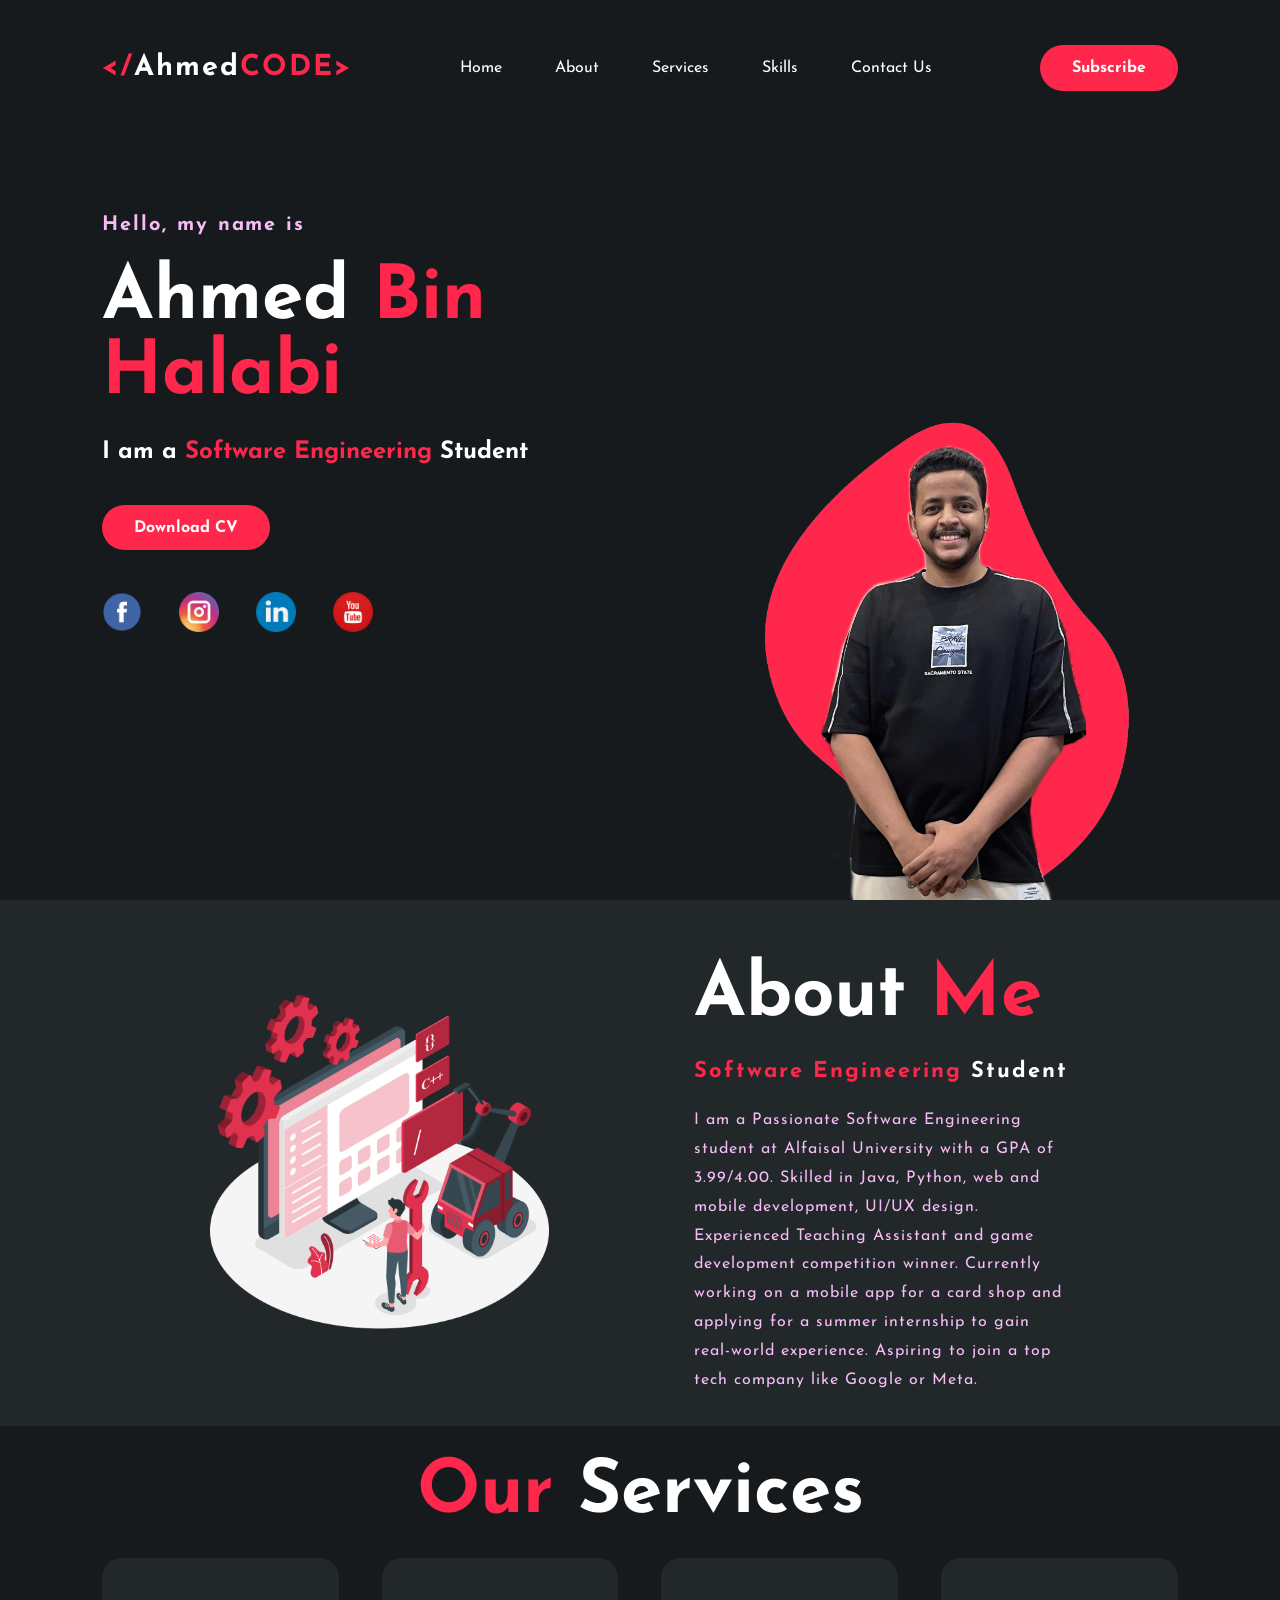
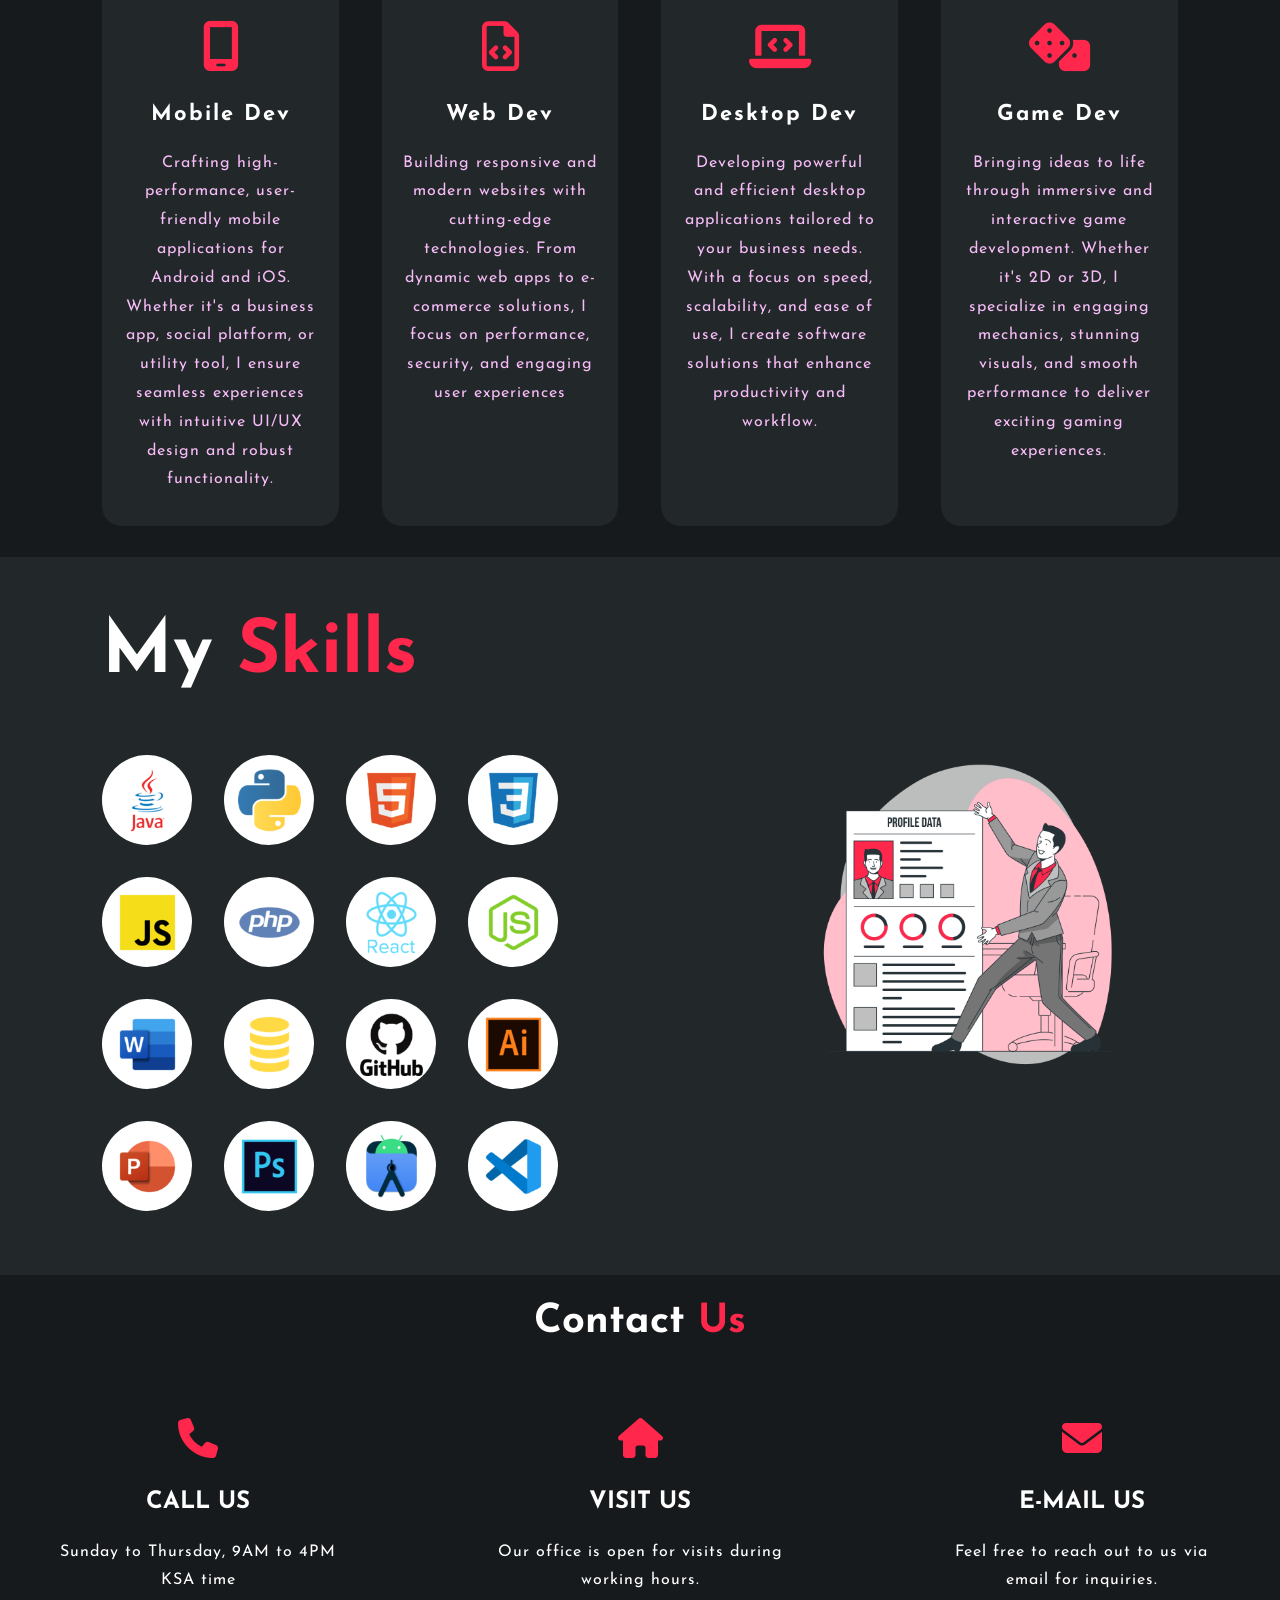
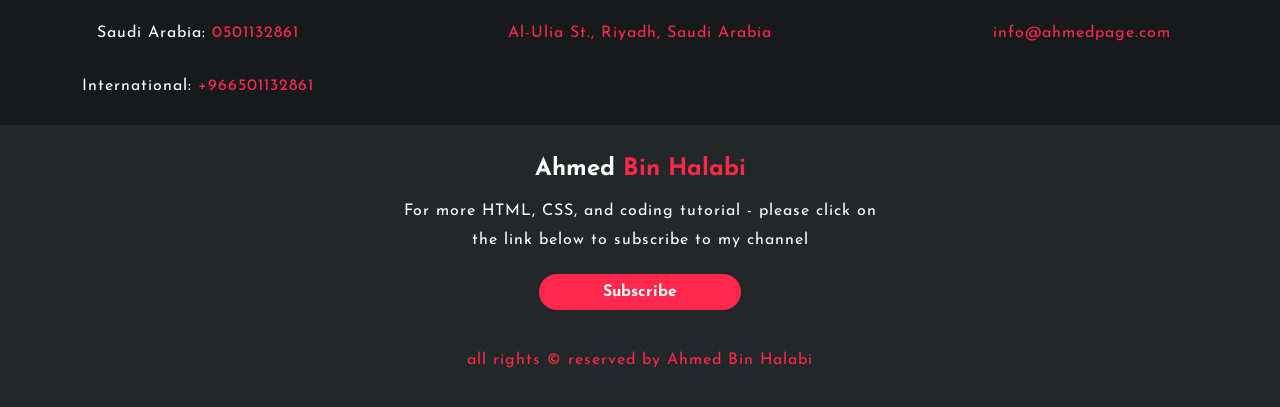
<file: index.html>
<!DOCTYPE html>
<html lang="en">
  <head>
    <meta charset="UTF-8" />
    <meta name="viewport" content="width=device-width, initial-scale=1.0" />
    <meta name="description" content="Jounior Software Engineering Student" />
    <title>My Page - Ahmed Bin Halabi</title>
    <link rel="stylesheet" href="css/style.css" />
    <link
      rel="icon"
      href="icons/augmented_reality_computer_developer_coding_programming_icon_134250.ico"
    />
    <link rel="preconnect" href="https://fonts.googleapis.com" />
    <link rel="preconnect" href="https://fonts.gstatic.com" crossorigin />
    <link
      href=" https://fonts.googleapis.com/css2?family=Josefin+Sans:ital,wght@0,100..700;1,100..700&display=swap"
      rel="stylesheet"
    />
    <link
      rel="stylesheet"
      href="https://cdnjs.cloudflare.com/ajax/libs/font-awesome/6.7.2/css/all.min.css"
      integrity="sha512-Evv84Mr4kqVGRNSgIGL/F/aIDqQb7xQ2vcrdIwxfjThSH8CSR7PBEakCr51Ck+w+/U6swU2Im1vVX0SVk9ABhg=="
      crossorigin="anonymous"
      referrerpolicy="no-referrer"
    />
  </head>
  <body>
    <section class="home" id="home">
      <nav>
        <h2><span>&lt;/</span>Ahmed<span>CODE&gt;</span></h2>
        <ul>
          <li><a href="#home">Home</a></li>
          <li><a href="#about">About</a></li>
          <li><a href="#services">Services</a></li>
          <li><a href="#skills">Skills</a></li>
          <li><a href="#contact-us">Contact Us</a></li>
        </ul>

        <a href="pricing_free_1/" class="btn">Subscribe</a>
      </nav>

      <div class="content">
        <div class="container-texts">
          <h4>Hello, my name is</h4>
          <h1>Ahmed <span>Bin Halabi</span></h1>
          <h3>I am a <span>Software Engineering</span> Student</h3>
          <a
            href="docs/AhmedBinHalabi_CV_Absolute_Internship.pdf"
            class="btn"
            download
            >Download CV</a
          >

          <div class="social">
            <a target="_blank" href="https://www.facebook.com"
              ><img src="imgs/facebook.png" alt=""
            /></a>
            <a target="_blank" href="https://www.instagram.com"
              ><img src="imgs/instagram.png" alt=""
            /></a>
            <a target="_blank" href="https://www.linkedin.com"
              ><img src="imgs/linkedin.png" alt=""
            /></a>
            <a target="_blank" href="https://www.youtube.com"
              ><img src="imgs/youtube.png" alt=""
            /></a>
          </div>
        </div>

        <div class="container-images">
          <img src="imgs/shape.png" alt="" class="shape" />
          <img src="imgs/mypic.png" alt="" class="my-pic" />
        </div>
      </div>
    </section>

    <section class="about" id="about">
      <div class="container-images">
        <img src="imgs/about-me.png" alt="" />
      </div>

      <div class="container-texts">
        <h1>About <span>Me</span></h1>
        <h5><span>Software Engineering</span> Student</h5>
        <p>
          I am a Passionate Software Engineering student at Alfaisal University
          with a GPA of 3.99/4.00. Skilled in Java, Python, web and mobile
          development, UI/UX design. Experienced Teaching Assistant and game
          development competition winner. Currently working on a mobile app for
          a card shop and applying for a summer internship to gain real-world
          experience. Aspiring to join a top tech company like Google or Meta.
        </p>
      </div>
    </section>

    <section class="services" id="services">
      <h1 class="text-center"><span>Our</span> Services</h1>
      <div class="box">
        <div class="card">
          <i class="fa-solid fa-mobile-screen" style="color: #ff274b"></i>
          <h5>Mobile Dev</h5>
          <div class="paragraph">
            <p>
              Crafting high-performance, user-friendly mobile applications for
              Android and iOS. Whether it's a business app, social platform, or
              utility tool, I ensure seamless experiences with intuitive UI/UX
              design and robust functionality.
            </p>
          </div>
        </div>
        <div class="card">
          <i class="fa-regular fa-file-code"></i>
          <h5>Web Dev</h5>
          <div class="paragraph">
            <p>
              Building responsive and modern websites with cutting-edge
              technologies. From dynamic web apps to e-commerce solutions, I
              focus on performance, security, and engaging user experiences
            </p>
          </div>
        </div>
        <div class="card">
          <i class="fa-solid fa-laptop-code"></i>
          <h5>Desktop Dev</h5>
          <div class="paragraph">
            <p>
              Developing powerful and efficient desktop applications tailored to
              your business needs. With a focus on speed, scalability, and ease
              of use, I create software solutions that enhance productivity and
              workflow.
            </p>
          </div>
        </div>
        <div class="card">
          <i class="fa-solid fa-dice"></i>
          <h5>Game Dev</h5>
          <div class="paragraph">
            <p>
              Bringing ideas to life through immersive and interactive game
              development. Whether it's 2D or 3D, I specialize in engaging
              mechanics, stunning visuals, and smooth performance to deliver
              exciting gaming experiences.
            </p>
          </div>
        </div>
      </div>
    </section>

    <section class="skills" id="skills">
      <div class="container-skills">
        <h1>My <span>Skills</span></h1>
        <div class="content-skills">
          <div class="skill"><img src="imgs/java.png" alt="" title="Java" /></div>
          <div class="skill"><img src="imgs/python.png" alt="" title="Python"/></div>
          <div class="skill"><img src="imgs/html.png" alt="" title="HTML"/></div>
          <div class="skill"><img src="imgs/css.png" alt="" title="CSS"/></div>
          <div class="skill"><img src="imgs/js.png" alt="" title="JavaScript"/></div>
          <div class="skill"><img src="imgs/php.png" alt="" title="PHP"/></div>
          <div class="skill"><img src="imgs/react.png" alt="" title="React"/></div>
          <div class="skill"><img src="imgs/jango.png" alt="" title="Jango.js"/></div>
          <div class="skill"><img src="imgs/word.png" alt="" title="Word"/></div>
          <div class="skill"><img src="imgs/sql.png" alt="" title="SQL"/></div>
          <div class="skill"><img src="imgs/github.png" alt="" title="GitHub"/></div>
          <div class="skill">
            <img src="imgs/adobe-illistrator.png" alt="" title="Adobe Illustartor"/>
          </div>
          <div class="skill"><img src="imgs/powerpoint.png" alt="" title="PowerPoint"/></div>
          <div class="skill"><img src="imgs/photoshop.png" alt="" title="Photoshop"/></div>
          <div class="skill"><img src="imgs/androidstudio.png" alt="" title="Android Studio"/></div>
          <div class="skill"><img src="imgs/vscod.png" alt="" title="VS Code"/></div>
        </div>
      </div>

      <div class="container-images">
        <img src="imgs/my-skills.png" alt="" />
      </div>
    </section>

    <section class="contact-us" id="contact-us">
      <h1>Contact <span>Us</span></h1>
      <div class="conatact-methods">
        <div class="phone">
          <i class="fa-solid fa-phone"></i>
          <h3>CALL US</h3>
          <p>Sunday to Thursday, 9AM to 4PM KSA time</p>
          <p>Saudi Arabia: <a href="tel:0501132861">0501132861</a></p>
          <p>International: <a href="tel:+966501132861">+966501132861</a></p>
        </div>
        <div class="location">
          <i class="fa-solid fa-house"></i>
          <h3>VISIT US</h3>
          <p>Our office is open for visits during working hours.</p>
          <p><a href="https://www.googlemap.com">Al-Ulia St., Riyadh, Saudi Arabia</p></a>
        </div>
        <div class="email">
          <i class="fa-solid fa-envelope"></i>
          <h3>E-MAIL US</h3>
          <p>Feel free to reach out to us via email for inquiries.</p>
          <p><a href="mailto:info@ahmedpage.com">info@ahmedpage.com</p></a>
        </div>
      </div>
    </section>

    <footer>
      <div class="content-footer">
        <h2>Ahmed <span>Bin Halabi</span></h2>
        <p>
          For more HTML, CSS, and coding tutorial - please click on the link
          below to subscribe to my channel
        </p>

        <a href="pricing_free_1/index.html" class="btn">Subscribe</a>

        <p class="end">all rights &copy; reserved by Ahmed Bin Halabi</p>
      </div>
    </footer>
  </body>
</html>
</file>
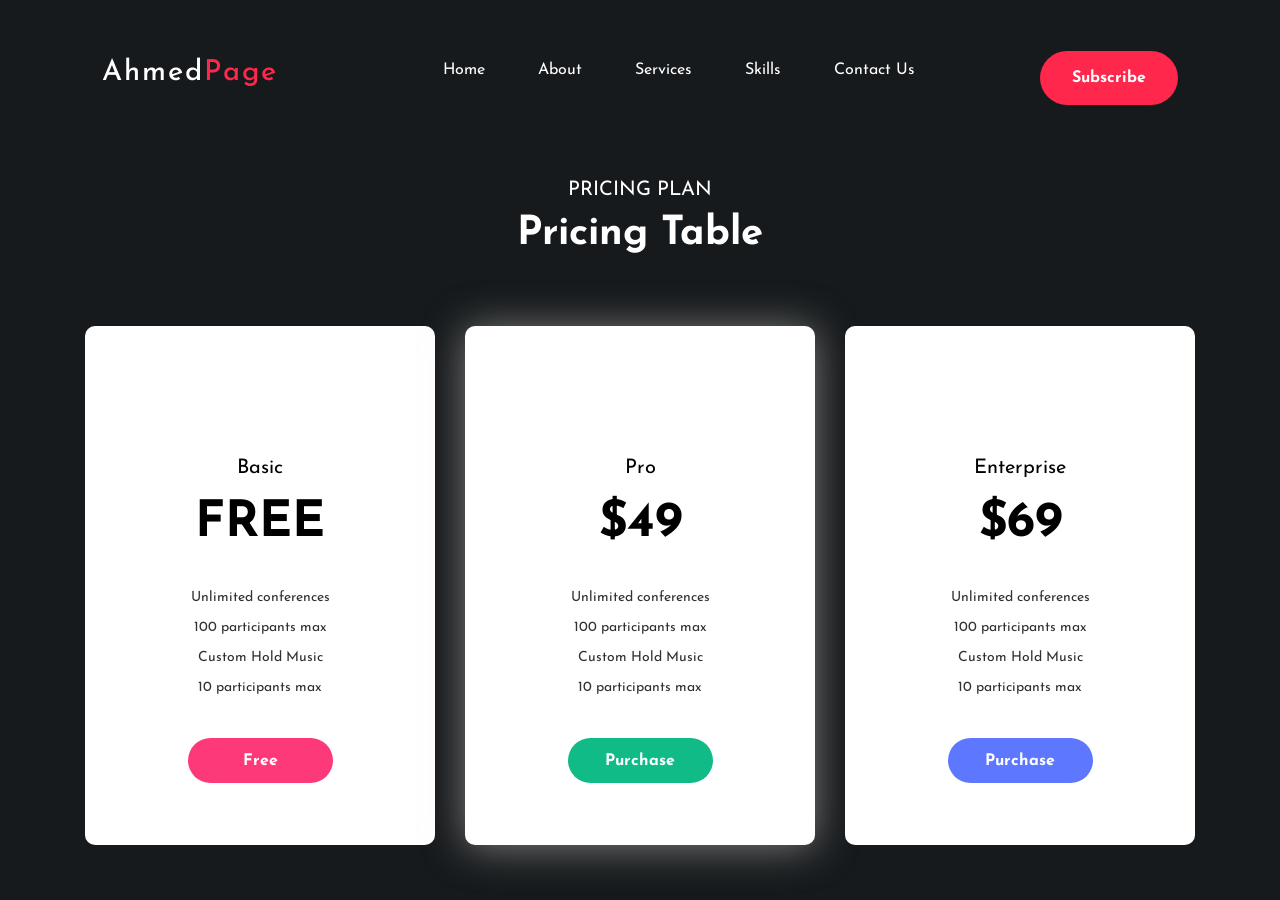
<file: pricing_free_1/index.html>
<!DOCTYPE html>
<html lang="en">
  <head>
    <meta charset="UTF-8" />
    <meta name="viewport" content="width=device-width, initial-scale=1.0" />
    <meta http-equiv="X-UA-Compatible" content="ie=edge" />
    <title>Document</title>
    <link
      href="https://fonts.googleapis.com/css?family=Karla:400,700&display=swap"
      rel="stylesheet"
    />
    <link
      rel="stylesheet"
      href="https://cdn.materialdesignicons.com/4.8.95/css/materialdesignicons.min.css"
    />
    <link
      href=" https://fonts.googleapis.com/css2?family=Josefin+Sans:ital,wght@0,100..700;1,100..700&display=swap"
      rel="stylesheet"
    />
    <link
      rel="stylesheet"
      href="https://stackpath.bootstrapcdn.com/bootstrap/4.4.1/css/bootstrap.min.css"
    />
    <link rel="stylesheet" href="assets/css/pricing-plan.css" />
  </head>
  <body>
    <section class="home" id="home">
      <nav>
        <h2>Ahmed<span>Page</span></h2>
        <ul>
          <li><a href="../index.html#home">Home</a></li>
          <li><a href="../index.html#about">About</a></li>
          <li><a href="../index.html#services">Services</a></li>
          <li><a href="../index.html#skills">Skills</a></li>
          <li><a href="../index.html#contact-us">Contact Us</a></li>
        </ul>

        <a href="pricing_free_1/" class="btn" target="_blank">Subscribe</a>
      </nav>
    </section>
    <main>
      <div class="container">
        <h5 class="text-center pricing-table-subtitle">PRICING PLAN</h5>
        <h1 class="text-center pricing-table-title">Pricing Table</h1>
        <div class="row">
          <div class="col-md-4">
            <div class="card pricing-card pricing-plan-basic">
              <div class="card-body">
                <i class="mdi mdi-cube-outline pricing-plan-icon"></i>
                <p class="pricing-plan-title">Basic</p>
                <h3 class="pricing-plan-cost ml-auto">FREE</h3>
                <ul class="pricing-plan-features">
                  <li>Unlimited conferences</li>
                  <li>100 participants max</li>
                  <li>Custom Hold Music</li>
                  <li>10 participants max</li>
                </ul>
                <a href="#!" class="btn pricing-plan-purchase-btn">Free</a>
              </div>
            </div>
          </div>
          <div class="col-md-4">
            <div
              class="card pricing-card pricing-card-highlighted pricing-plan-pro"
            >
              <div class="card-body">
                <i class="mdi mdi-trophy pricing-plan-icon"></i>
                <p class="pricing-plan-title">Pro</p>
                <h3 class="pricing-plan-cost ml-auto">$49</h3>
                <ul class="pricing-plan-features">
                  <li>Unlimited conferences</li>
                  <li>100 participants max</li>
                  <li>Custom Hold Music</li>
                  <li>10 participants max</li>
                </ul>
                <a href="#!" class="btn pricing-plan-purchase-btn">Purchase</a>
              </div>
            </div>
          </div>
          <div class="col-md-4">
            <div class="card pricing-card pricing-plan-enterprise">
              <div class="card-body">
                <i class="mdi mdi-wallet-giftcard pricing-plan-icon"></i>
                <p class="pricing-plan-title">Enterprise</p>
                <h3 class="pricing-plan-cost ml-auto">$69</h3>
                <ul class="pricing-plan-features">
                  <li>Unlimited conferences</li>
                  <li>100 participants max</li>
                  <li>Custom Hold Music</li>
                  <li>10 participants max</li>
                </ul>
                <a href="#!" class="btn pricing-plan-purchase-btn">Purchase</a>
              </div>
            </div>
          </div>
        </div>
      </div>
    </main>
    <script src="https://code.jquery.com/jquery-3.4.1.min.js"></script>
    <script src="https://cdn.jsdelivr.net/npm/popper.js@1.16.0/dist/umd/popper.min.js"></script>
    <script src="https://stackpath.bootstrapcdn.com/bootstrap/4.4.1/js/bootstrap.min.js"></script>
  </body>
</html>
</file>
<file: css/style.css>
:root {
  --primaryColor: #ff274b;
  --secondaryColor: #f7bcf7;
  --lightColor: #ffffff;
  --bgColor-1: #171a1c;
  --bgColor-2: #22282a;
  --padding: 8%;
}

* {
  margin: 0;
  padding: 0;
  box-sizing: border-box;
}

html {
  font-family: "Josefin Sans", sans-serif;
  font-size: 16px;
  color: var(--lightColor);
  scroll-behavior: smooth;
}

/* home page */

.home {
  width: 100%;
  height: 100vh;
  background-color: var(--bgColor-1);
  display: flex;
  flex-direction: column;
}

/* navigation bar */

.home nav {
  padding-top: 2.8rem;
  padding-left: var(--padding);
  padding-right: var(--padding);
  display: flex;
  justify-content: space-between;
  align-items: center;
}

span {
  color: var(--primaryColor);
}

.home h2 {
  font-size: 1.8rem;
  letter-spacing: 0.12rem;
  cursor: pointer;
}

.home nav ul li {
  list-style-type: none;
  display: inline-block;
  margin: 0.8rem 1.5rem;
}

.home nav ul li a {
  color: var(--lightColor);
  text-decoration: none;
  text-transform: capitalize;
  transition: 0.4s;
}

.home nav ul li a:hover {
  color: var(--primaryColor);
}

.home nav .btn {
  text-decoration: none;
  color: var(--lightColor);
  background-color: var(--primaryColor);
  font-weight: bold;
  padding: 0.81rem 1.87rem;
  border-radius: 30px;
  border: 2px solid transparent;
  transition: 0.4s;
}

.home nav .btn:hover {
  background-color: transparent;
  border: 2px solid var(--primaryColor);
}

/* content */

.home .content {
  flex-grow: 1;
  padding: 0 var(--padding);
  display: flex;
  align-items: center;
  justify-content: space-between;
}

.home .content .container-texts {
  position: relative;
  bottom: 70px;
}

h1 {
  font-size: 4.65rem;
  margin: 1.7rem 0;
}

h3 {
  font-size: 1.5rem;
  margin-bottom: 3.5rem;
}

h4 {
  font-size: 1.25rem;
  letter-spacing: 0.12rem;
  color: var(--secondaryColor);
}

.home .content .btn {
  text-decoration: none;
  color: var(--lightColor);
  background-color: var(--primaryColor);
  font-weight: bold;
  padding: 0.81rem 1.87rem;
  border-radius: 30px;
  border: 2px solid transparent;
  transition: 0.4s;
}

.home .content .btn:hover {
  background-color: transparent;
  border: 2px solid var(--primaryColor);
}

.home .content .social {
  margin-top: 3.5rem;
}

.home .content .social img {
  margin-right: 2rem;
  width: 2.5rem;
  transition: 0.4s;
}

.home .content .social img:hover {
  transform: scale(1.2);
}

.home .content .container-images {
  width: 45%;
  height: 90%;
  position: relative;
  align-self: flex-end;
}

.home .content .container-images img {
  width: 60%;
  position: absolute;
  bottom: 0;
  left: 50%;
  transform: translateX(-50%);
  transition: bottom 1s, left 1s;
}

.home .content .container-images img.shape {
  width: 80%;
}

.home .content .container-images:hover .shape {
  bottom: 40px;
}
.home .content .container-images:hover .my-pic {
  left: 45%;
}

/* about section */

.about {
  background-color: var(--bgColor-2);
  padding: 2rem var(--padding);
  display: flex;
  justify-content: space-evenly;
  align-items: center;
}

.about .container-images {
  width: 35%;
}

.about .container-images img {
  width: 90%;
}

.about .container-texts {
  width: 35%;
}
p {
  color: var(--secondaryColor);
  letter-spacing: 1px;
  line-height: 1.8rem;
  font-size: 1rem;
}
h5 {
  font-size: 1.37rem;
  margin-bottom: 1.5rem;
  letter-spacing: 2px;
}

/* services section */

.services {
  background-color: var(--bgColor-1);
  padding: 2px var(--padding);
}

.text-center {
  text-align: center;
}

.box {
  display: flex;
  justify-content: space-between;
}

.card {
  background-color: var(--bgColor-2);
  width: 22%;
  border-radius: 20px;
  text-align: center;
  padding: 2rem 1.3rem;
  margin-bottom: 1.8rem;
  transition: transform 0.8s, box-shadow 0.8s ease, width 1s;
}
/* we deal with icon like texts */
.card i {
  font-size: 3.12rem;
  color: var(--primaryColor);
  margin: 2rem;
}

.card:hover {
  transform: translateY(-10px);
  box-shadow: 0 10px 20px rgb(255, 0, 0, 0.3);
  width: 25%;
  cursor: pointer;
}

/* skills section */

.skills {
  background-color: var(--bgColor-2);
  padding: 2rem var(--padding);
  display: flex;
  justify-content: space-between;
  align-items: center;
}

.skills .container-images {
  width: 35%;
}

.skills .container-images img {
  width: 90%;
}

.skills .container-texts {
  width: 35%;
}

.skills .container-skills {
  width: 55%;
}

.content-skills {
  display: flex;
  flex-wrap: wrap;
  margin-top: 4rem;
}

.skill {
  width: 90px;
  height: 90px;
  background-color: var(--lightColor);
  border-radius: 50%;
  margin: 0 2rem 2rem 0;
  display: flex;
  justify-content: center;
  align-items: center;
  transition: 0.6s;
}

.skill img {
  width: 70%;
}

.skill:hover {
  cursor: pointer;
  width: 100px;
  height: 100px;
  box-shadow: 0 10px 20px rgb(255, 0, 0, 0.3);
}

/* contact-us section */
.contact-us {
  display: flex;
  flex-direction: column;
  background-color: var(--bgColor-1);
  justify-content: center;
  align-items: center;
}

.contact-us h1 {
  font-size: 2.5rem;
}

.conatact-methods {
  display: flex;
  justify-content: space-between;
  text-align: center;
  margin-top: 3rem;
}

.conatact-methods div {
  width: 25%;
}

.conatact-methods div i {
  color: var(--primaryColor);
  font-size: 2.5rem;
  margin-bottom: 2rem;
}

.conatact-methods div h3 {
  margin-bottom: 1.5rem;
}

.conatact-methods div p {
  color: var(--lightColor);
  margin-bottom: 1.5rem;
}

.conatact-methods div a {
  text-decoration: none;
  color: var(--primaryColor);
  margin-bottom: 1.5rem;
  transition: 0.4s;
}

.conatact-methods div a:hover {
  text-decoration: none;
  color: var(--secondaryColor);
  margin-bottom: 1.5rem;
}

/* footer section */

footer {
  padding: 2rem var(--padding);
  background-color: var(--bgColor-2);
}

footer .content-footer {
  display: flex;
  flex-direction: column;
  align-items: center;
  justify-content: center;
}

footer .content-footer p {
  color: var(--lightColor);
  text-align: center;
  width: 500px;
  margin-top: 1rem;
}

footer .content-footer p.end {
  color: var(--primaryColor);
  margin-top: 1rem;
}

.sub-footer {
  background-color: var(--bgColor-2);
}

footer .btn {
  text-decoration: none;
  color: var(--lightColor);
  background-color: var(--primaryColor);
  font-weight: bold;
  margin: 20px 0;
  padding: 0.5rem 3.87rem;
  border-radius: 30px;
  border: 2px solid transparent;
  transition: 0.4s;
}

footer .btn:hover {
  background-color: transparent;
  border: 2px solid var(--primaryColor);
}
</file>
<file: pricing_free_1/assets/css/pricing-plan.css>
:root {
  --primaryColor: #ff274b;
  --secondaryColor: #f7bcf7;
  --lightColor: #ffffff;
  --bgColor-1: #171a1c;
  --bgColor-2: #22282a;
  --padding: 8%;
}

body {
  font-family: "Josefin Sans", sans-serif;
  background-color: #171a1c;
  color: white;
}

.pricing-table-subtitle {
  margin-top: 68px;
  font-weight: normal;
}

.pricing-table-title {
  font-weight: bold;
  margin-bottom: 68px;
}

.pricing-card {
  border: none;
  border-radius: 10px;
  margin-bottom: 40px;
  text-align: center;
  -webkit-transition: all 0.6s;
  transition: all 0.6s;
}
.pricing-card:hover {
  box-shadow: 0 2px 40px 0 rgba(205, 205, 205, 0.55);
}
.pricing-card.pricing-card-highlighted {
  box-shadow: 0 2px 40px 0 rgba(205, 205, 205, 0.55);
}
.pricing-card:hover {
  box-shadow: 0 2px 40px 0 rgba(205, 205, 205, 0.55);
  -webkit-transform: translateY(-10px);
  transform: translateY(-10px);
}
.pricing-card .card-body {
  padding-top: 55px;
  padding-bottom: 62px;
}

.pricing-plan-title {
  font-size: 20px;
  color: #000;
  margin-bottom: 11px;
  font-weight: normal;
}

.pricing-plan-cost {
  font-size: 50px;
  color: #000;
  font-weight: bold;
  margin-bottom: 29px;
}

.pricing-plan-icon {
  display: inline-block;
  width: 40px;
  height: 40px;
  font-size: 40px;
  line-height: 1;
  margin-bottom: 24px;
}
.pricing-plan-basic .pricing-plan-icon {
  color: #fe397a;
}
.pricing-plan-pro .pricing-plan-icon {
  color: #10bb87;
}
.pricing-plan-enterprise .pricing-plan-icon {
  color: #5d78ff;
}

.pricing-plan-features {
  list-style: none;
  padding-left: 0;
  font-size: 14px;
  line-height: 2.14;
  margin-bottom: 35px;
  color: #303132;
}

.pricing-plan-purchase-btn {
  color: #000;
  font-size: 16px;
  font-weight: bold;
  width: 145px;
  height: 45px;
  border-radius: 22.5px;
  -webkit-transition: all 0.4s;
  transition: all 0.4s;
  position: relative;
  display: -webkit-box;
  display: flex;
  -webkit-box-align: center;
  align-items: center;
  margin-left: auto;
  margin-right: auto;
  -webkit-box-pack: center;
  justify-content: center;
}
.pricing-plan-basic .pricing-plan-purchase-btn {
  background-color: #fe397a;
  color: #fff;
}
.pricing-plan-basic .pricing-plan-purchase-btn:hover {
  box-shadow: 0 3px 0 0 #b7013d;
}
.pricing-plan-basic .pricing-plan-purchase-btn:active {
  -webkit-transform: translateY(3px);
  transform: translateY(3px);
  box-shadow: none;
}
.pricing-plan-pro .pricing-plan-purchase-btn {
  background-color: #10bb87;
  color: #fff;
}
.pricing-plan-pro .pricing-plan-purchase-btn:hover {
  box-shadow: 0 3px 0 0 #0a7554;
}
.pricing-plan-pro .pricing-plan-purchase-btn:active {
  -webkit-transform: translateY(3px);
  transform: translateY(3px);
  box-shadow: none;
}
.pricing-plan-enterprise .pricing-plan-purchase-btn {
  background-color: #5d78ff;
  color: #fff;
}
.pricing-plan-enterprise .pricing-plan-purchase-btn:hover {
  box-shadow: 0 3px 0 0 #1138ff;
}
.pricing-plan-enterprise .pricing-plan-purchase-btn:active {
  -webkit-transform: translateY(3px);
  transform: translateY(3px);
  box-shadow: none;
}

/*# sourceMappingURL=pricing-plan.css.map */

/* navigation bar */

.home nav {
  padding-top: 2.8rem;
  padding-left: var(--padding);
  padding-right: var(--padding);
  display: flex;
  justify-content: space-between;
  align-items: center;
}

span {
  color: var(--primaryColor);
}

.home h2 {
  font-size: 1.8rem;
  letter-spacing: 0.12rem;
  cursor: pointer;
}

.home nav ul li {
  list-style-type: none;
  display: inline-block;
  margin: 0.8rem 1.5rem;
}

.home nav ul li a {
  color: var(--lightColor);
  text-decoration: none;
  text-transform: capitalize;
  transition: 0.4s;
}

.home nav ul li a:hover {
  color: var(--primaryColor);
}

.home nav .btn {
  text-decoration: none;
  color: var(--lightColor);
  background-color: var(--primaryColor);
  font-weight: bold;
  padding: 0.81rem 1.87rem;
  border-radius: 30px;
  border: 2px solid transparent;
  transition: 0.4s;
}

.home nav .btn:hover {
  background-color: transparent;
  border: 2px solid var(--primaryColor);
}

/* content */
</file>
